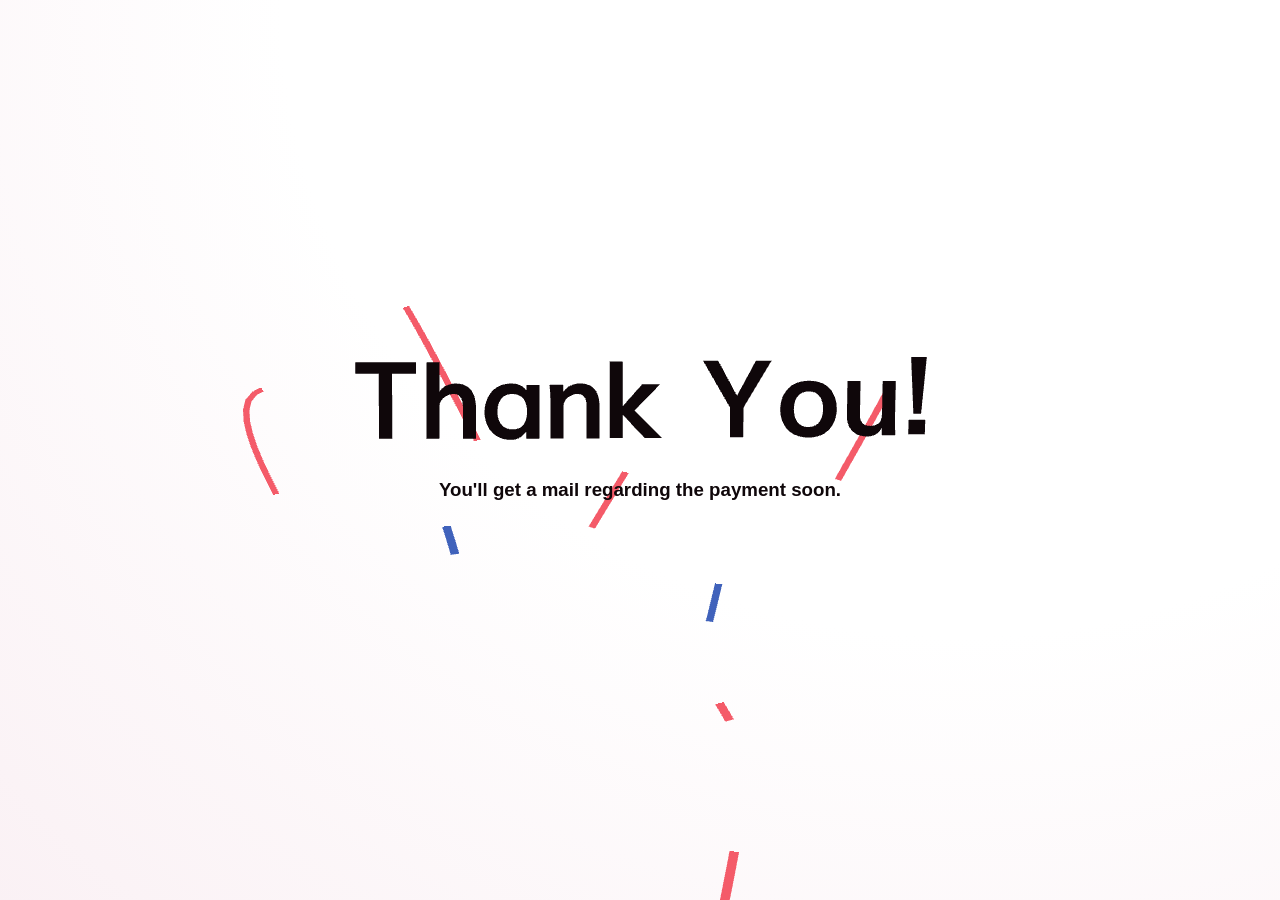
<file: form/thankyou/index.html>
<!DOCTYPE html>
<html lang="en" class="no-js">

<head>
    <meta charset="UTF-8" />
    <meta name="viewport" content="width=device-width, initial-scale=1">
    <title>TEDxBennettUniversity | Thank You</title>
    <link rel="icon" type="image/png" href="https://pa.tedcdn.com/favicon.ico">
    <link href="vendors.css" rel="stylesheet">
    <link href="index.css" rel="stylesheet">
</head>

<body>
    <div class="overlay"></div>
    <main style="position: relative;">
        <div class="element"
            style="position: absolute;top: 0;bottom: 0;left: 0;right: 0;margin: auto;padding-top: 20px;height: 20px;text-align: center;">
            <h3>You'll get a mail regarding the payment soon.</h3>
        </div>
    </main>
</body>
<script type="text/javascript" src="vendors.js">
</script>
<script type="text/javascript" src="index.js"></script>

</html>
</file>
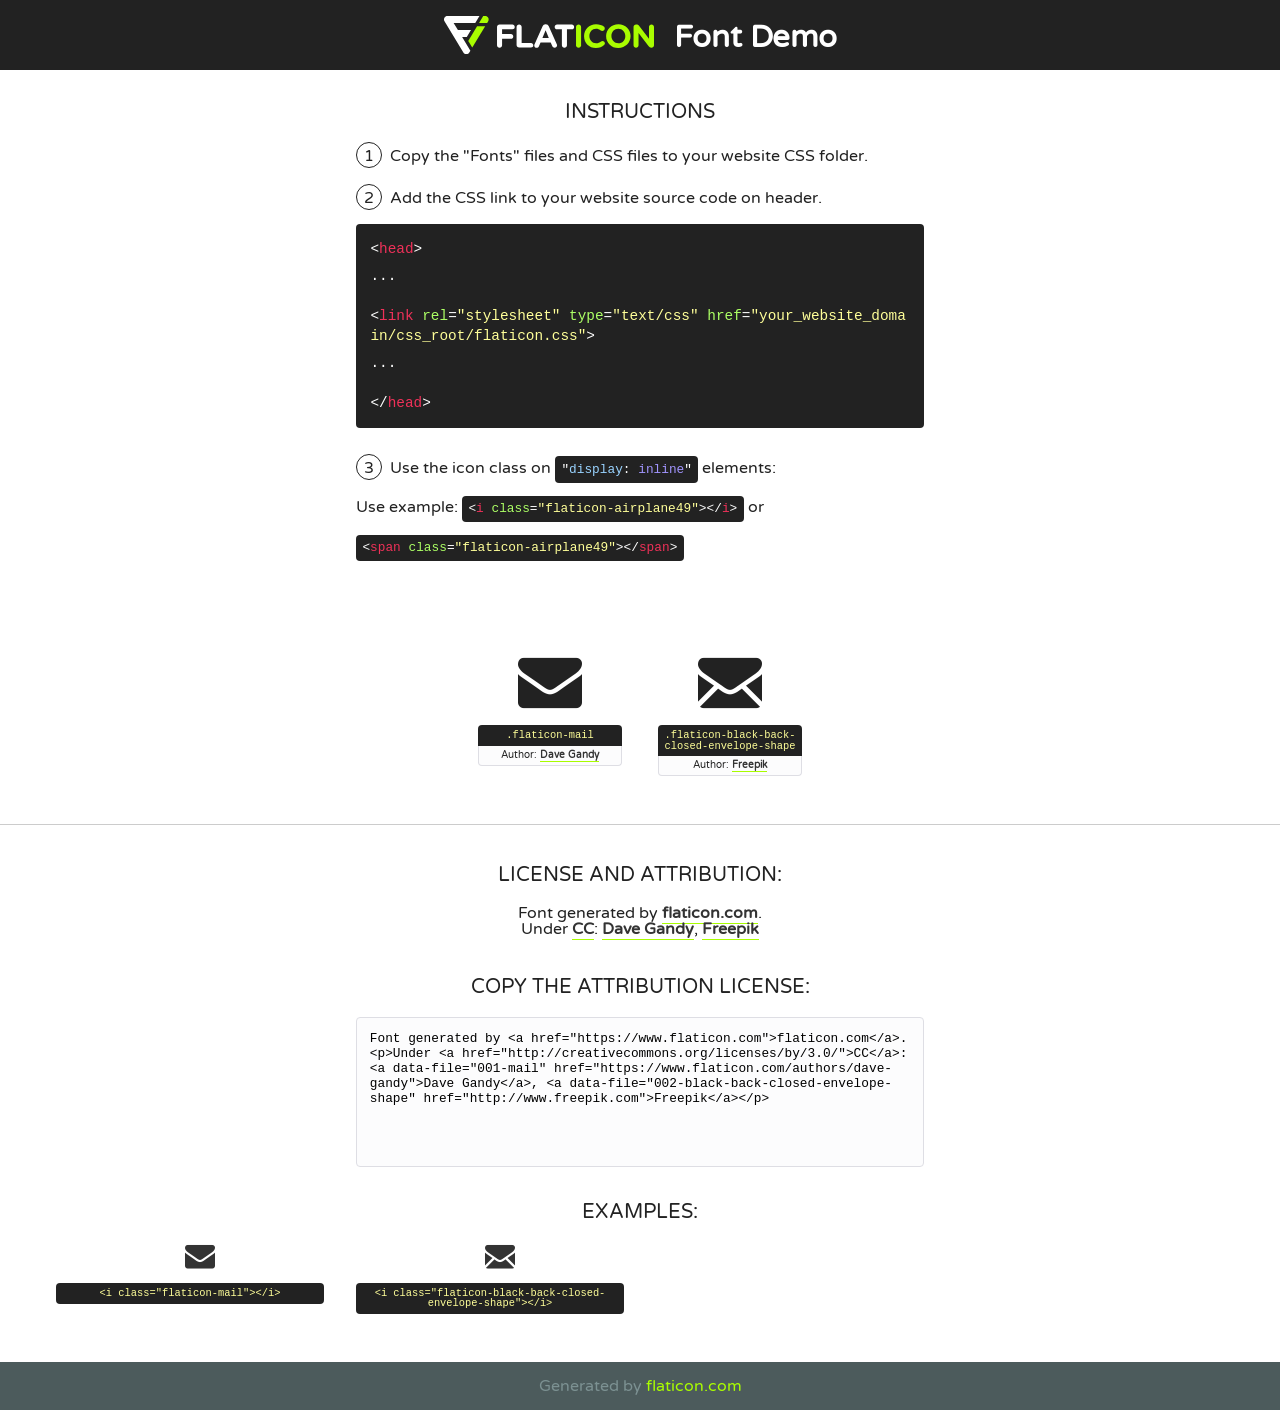
<file: css/font/flaticon.html>
<!DOCTYPE html>
<!--
  Flaticon icon font: Flaticon
  Creation date: 25/11/2019 11:54
-->
<html>
<!DOCTYPE html>
<html>

<head>
    <title>Flaticon WebFont</title>
    <link href="http://fonts.googleapis.com/css?family=Varela+Round" rel="stylesheet" type="text/css" />
    <link rel="stylesheet" type="text/css" href="flaticon.css">
    <meta charset="UTF-8">
    <style>
    html, body, div, span, applet, object, iframe,
    h1, h2, h3, h4, h5, h6, p, blockquote, pre,
    a, abbr, acronym, address, big, cite, code,
    del, dfn, em, img, ins, kbd, q, s, samp,
    small, strike, strong, sub, sup, tt, var,
    b, u, i, center,
    dl, dt, dd, ol, ul, li,
    fieldset, form, label, legend,
    table, caption, tbody, tfoot, thead, tr, th, td,
    article, aside, canvas, details, embed, 
    figure, figcaption, footer, header, hgroup, 
    menu, nav, output, ruby, section, summary,
    time, mark, audio, video {
        margin: 0;
        padding: 0;
        border: 0;
        font-size: 100%;
        font: inherit;
        vertical-align: baseline;
    }
    /* HTML5 display-role reset for older browsers */
    article, aside, details, figcaption, figure, 
    footer, header, hgroup, menu, nav, section {
        display: block;
    }
    body {
        line-height: 1;
    }
    ol, ul {
        list-style: none;
    }
    blockquote, q {
        quotes: none;
    }
    blockquote:before, blockquote:after,
    q:before, q:after {
        content: '';
        content: none;
    }
    table {
        border-collapse: collapse;
        border-spacing: 0;
    }
    body {
        font-family: 'Varela Round', Helvetica, Arial, sans-serif;
        font-size: 16px;
        color: #222;
    }
    a {
        color: #333;
        border-bottom: 1px solid #a9fd00;
        font-weight: bold;
        text-decoration: none;
    }
    * {
        -moz-box-sizing: border-box;
        -webkit-box-sizing: border-box;
        box-sizing: border-box;
        margin: 0;
        padding: 0;
    }
    [class^="flaticon-"]:before, [class*=" flaticon-"]:before, [class^="flaticon-"]:after, [class*=" flaticon-"]:after {
        font-family: Flaticon;
        font-size: 30px;
        font-style: normal;
        margin-left: 20px;
        color: #333;
    }
    .wrapper {
        max-width: 600px;
        margin: auto;
        padding: 0 1em;
    }
    .title {
        font-size: 1.25em;
        text-align: center;
        margin-bottom: 1em;
        text-transform: uppercase;
    }
    header {
        text-align: center;
        background-color: #222;
        color: #fff;
        padding: 1em;
    }
    header .logo {
        width: 210px;
        height: 38px;
        display: inline-block;
        vertical-align: middle;
        margin-right: 1em;
        border: none;
    }
    header strong {
        font-size: 1.95em;
        font-weight: bold;
        vertical-align: middle;
        margin-top: 5px;
        display: inline-block;
    }
    .demo {
        margin: 2em auto;
        line-height: 1.25em;
    }
    .demo ul li {
        margin-bottom: 1em;
    }
    .demo ul li .num {
        color: #222;
        border-radius: 20px;
        display: inline-block;
        width: 26px;
        padding: 3px;
        height: 26px;
        text-align: center;
        margin-right: 0.5em;
        border: 1px solid #222;
    }
    .demo ul li code {
        background-color: #222;
        border-radius: 4px;
        padding: 0.25em 0.5em;
        display: inline-block;
        color: #fff;
        font-family: Consolas,Monaco,Lucida Console,Liberation Mono,DejaVu Sans Mono,Bitstream Vera Sans Mono,Courier New, monospace;
        font-weight: lighter;
        margin-top: 1em;
        font-size: 0.8em;
        word-break: break-all;
    }
    .demo ul li code.big {
        padding: 1em;
        font-size: 0.9em;
    }
    .demo ul li code .red {
        color: #EF3159;
    }
    .demo ul li code .green {
        color: #ACFF65;
    }
    .demo ul li code .yellow {
        color: #FFFF99;
    }
    .demo ul li code .blue {
        color: #99D3FF;
    }
    .demo ul li code .purple {
        color: #A295FF;
    }
    .demo ul li code .dots {
        margin-top: 0.5em;
        display: block;
    }
    #glyphs {
        border-bottom: 1px solid #ccc;
        padding: 2em 0;
        text-align: center;
    }
    .glyph {
        display: inline-block;
        width: 9em;
        margin: 1em;
        text-align: center;
        vertical-align: top;
        background: #FFF;
    }
    .glyph .glyph-icon {
        padding: 10px;
        display: block;
        font-family:"Flaticon";
        font-size: 64px;
        line-height: 1;
    }
    .glyph .glyph-icon:before {
        font-size: 64px;
        color: #222;
        margin-left: 0;
    }
    .class-name {
        font-size: 0.65em;
        background-color: #222;
        color: #fff;
        border-radius: 4px 4px 0 0;
        padding: 0.5em;
        color: #FFFF99;
        font-family: Consolas,Monaco,Lucida Console,Liberation Mono,DejaVu Sans Mono,Bitstream Vera Sans Mono,Courier New, monospace;
    }
    .author-name {
        font-size: 0.6em;
        background-color: #fcfcfd;
        border: 1px solid #DEDEE4;
        border-top: 0;
        border-radius: 0 0 4px 4px;
        padding: 0.5em;
    }
    .class-name:last-child {
        font-size: 10px;
        color:#888;
    }
    .class-name:last-child a {
        font-size: 10px;
        color:#555;
    }
    .class-name:last-child a:hover {
        color:#a9fd00;
    }
    .glyph > input {
        display: block;
        width: 100px;
        margin: 5px auto;
        text-align: center;
        font-size: 12px;
        cursor: text;
    }
    .glyph > input.icon-input {
        font-family:"Flaticon";
        font-size: 16px;
        margin-bottom: 10px;
    }
    .attribution .title {
        margin-top: 2em;
    }
    .attribution textarea {
        background-color: #fcfcfd;
        padding: 1em;
        border: none;
        box-shadow: none;
        border: 1px solid #DEDEE4;
        border-radius: 4px;
        resize: none;
        width: 100%;
        height: 150px;
        font-size: 0.8em;
        font-family: Consolas,Monaco,Lucida Console,Liberation Mono,DejaVu Sans Mono,Bitstream Vera Sans Mono,Courier New, monospace;
        -webkit-appearance: none;
    }
    .iconsuse {
        margin: 2em auto;
        text-align: center;
        max-width: 1200px;
    }
    .iconsuse:after {
        content: '';
        display: table;
        clear: both;
    }
    .iconsuse .image {
        float: left;
        width: 25%;
        padding: 0 1em;
    }
    .iconsuse .image p {
        margin-bottom: 1em;
    }
    .iconsuse .image span {
        display: block;
        font-size: 0.65em;
        background-color: #222;
        color: #fff;
        border-radius: 4px;
        padding: 0.5em;
        color: #FFFF99;
        margin-top: 1em;
        font-family: Consolas,Monaco,Lucida Console,Liberation Mono,DejaVu Sans Mono,Bitstream Vera Sans Mono,Courier New, monospace;
    }
    #footer {
        text-align: center;
        background-color: #4C5B5C;
        color: #7c9192;
        padding: 1em;
    }
    #footer a {
        border: none;
        color: #a9fd00;
        font-weight: normal;
    }
    @media (max-width: 960px) {
        .iconsuse .image {
            width: 50%;
        }
    }
    @media (max-width: 560px) {
        .iconsuse .image {
            width: 100%;
        }
    }
    </style>
</head>

<body class="characters-off">

    <header>
        <a href="https://www.flaticon.com" target="_blank" class="logo">
            <svg version="1.1" xmlns="http://www.w3.org/2000/svg" xmlns:xlink="http://www.w3.org/1999/xlink" xmlns:a="http://ns.adobe.com/AdobeSVGViewerExtensions/3.0/" viewBox="0 0 560.875 102.036" enable-background="new 0 0 560.875 102.036" xml:space="preserve">
                <defs>
                </defs>
                <g>
                    <g class="letters">
                        <path fill="#ffffff" d="M141.596,29.675c0-3.777,2.985-6.767,6.764-6.767h34.438c3.426,0,6.15,2.728,6.15,6.15
                        c0,3.43-2.724,6.149-6.15,6.149h-27.674v13.091h23.719c3.429,0,6.151,2.724,6.151,6.15c0,3.43-2.723,6.149-6.151,6.149h-23.719
                        v17.574c0,3.773-2.986,6.761-6.764,6.761c-3.779,0-6.764-2.989-6.764-6.761V29.675z"></path>
                        <path fill="#ffffff" d="M193.844,29.149c0-3.781,2.985-6.767,6.764-6.767c3.776,0,6.763,2.985,6.763,6.767v42.957h25.039
                        c3.426,0,6.149,2.726,6.149,6.153c0,3.425-2.723,6.15-6.149,6.15h-31.802c-3.779,0-6.764-2.986-6.764-6.768V29.149z"></path>
                        <path fill="#ffffff" d="M241.891,75.71l21.438-48.407c1.492-3.341,4.215-5.357,7.906-5.357h0.792
                        c3.686,0,6.323,2.017,7.815,5.357l21.439,48.407c0.436,0.967,0.701,1.845,0.701,2.723c0,3.602-2.809,6.501-6.414,6.501
                        c-3.161,0-5.269-1.845-6.499-4.655l-4.132-9.661h-27.059l-4.301,10.102c-1.144,2.631-3.426,4.214-6.237,4.214
                        c-3.517,0-6.24-2.81-6.24-6.325C241.1,77.64,241.451,76.677,241.891,75.71z M279.932,58.666l-8.521-20.297l-8.526,20.297H279.932
                        z"></path>
                        <path fill="#ffffff" d="M314.864,35.387H301.86c-3.429,0-6.239-2.813-6.239-6.238c0-3.429,2.811-6.24,6.239-6.24h39.533
                        c3.426,0,6.237,2.811,6.237,6.24c0,3.425-2.811,6.238-6.237,6.238h-13.001v42.785c0,3.773-2.99,6.761-6.764,6.761
                        c-3.779,0-6.764-2.989-6.764-6.761V35.387z"></path>
                        <path fill="#A9FD00" d="M352.615,29.149c0-3.781,2.985-6.767,6.767-6.767c3.774,0,6.761,2.985,6.761,6.767v49.024
                        c0,3.773-2.987,6.761-6.761,6.761c-3.781,0-6.767-2.989-6.767-6.761V29.149z"></path>
                        <path fill="#A9FD00" d="M374.132,53.836v-0.179c0-17.481,13.178-31.801,32.065-31.801c9.22,0,15.459,2.458,20.557,6.238
                        c1.402,1.054,2.637,2.985,2.637,5.357c0,3.692-2.985,6.59-6.681,6.59c-1.845,0-3.071-0.702-4.044-1.319
                        c-3.776-2.813-7.729-4.393-12.562-4.393c-10.364,0-17.831,8.611-17.831,19.154v0.173c0,10.542,7.291,19.329,17.831,19.329
                        c5.715,0,9.492-1.756,13.359-4.834c1.049-0.874,2.458-1.491,4.039-1.491c3.429,0,6.325,2.813,6.325,6.236
                        c0,2.106-1.056,3.78-2.282,4.834c-5.539,4.834-12.036,7.733-21.878,7.733C387.572,85.464,374.132,71.493,374.132,53.836z"></path>
                        <path fill="#A9FD00" d="M433.009,53.836v-0.179c0-17.481,13.79-31.801,32.766-31.801c18.981,0,32.592,14.143,32.592,31.628v0.173
                        c0,17.483-13.785,31.807-32.769,31.807C446.625,85.464,433.009,71.32,433.009,53.836z M484.224,53.836v-0.179
                        c0-10.539-7.725-19.326-18.626-19.326c-10.893,0-18.449,8.611-18.449,19.154v0.173c0,10.542,7.73,19.329,18.626,19.329
                        C476.676,72.986,484.224,64.378,484.224,53.836z"></path>
                        <path fill="#A9FD00" d="M506.233,29.321c0-3.774,2.99-6.763,6.767-6.763h1.401c3.252,0,5.183,1.583,7.029,3.953l26.093,34.265
                        V29.059c0-3.692,2.99-6.677,6.681-6.677c3.683,0,6.671,2.985,6.671,6.677v48.934c0,3.78-2.987,6.765-6.764,6.765h-0.436
                        c-3.257,0-5.188-1.581-7.034-3.953l-27.056-35.492v32.944c0,3.687-2.985,6.676-6.678,6.676c-3.683,0-6.673-2.989-6.673-6.676
                        V29.321z"></path>
                    </g>
                    <g class="insignia">
                        <path fill="#ffffff" d="M48.372,56.137h12.517l11.156-18.537H37.186L25.688,18.539h57.825L94.668,0H9.271
                        C5.925,0,2.842,1.801,1.198,4.716c-1.644,2.907-1.593,6.482,0.134,9.343l50.38,83.501c1.678,2.781,4.689,4.476,7.938,4.476
                        c3.246,0,6.257-1.695,7.935-4.476l2.898-4.804L48.372,56.137z"></path>
                        <g class="i">
                            <path fill="#A9FD00" d="M93.575,18.539h0.031v0.004l21.652,0.004l2.705-4.488c1.727-2.861,1.778-6.436,0.133-9.343
                            C116.454,1.801,113.371,0,110.026,0h-5.294L93.575,18.539z"></path>
                            <polygon fill="#A9FD00" points="88.291,27.356 64.725,66.486 75.519,84.404 109.942,27.356"></polygon>
                        </g>
                    </g>
                </g>
            </svg>
        </a>
        <strong>Font Demo</strong>
    </header>


    <section class="demo wrapper">

        <p class="title">Instructions</p>

        <ul>
            <li>
                <span class="num">1</span>Copy the "Fonts" files and CSS files to your website CSS folder.
            </li>
            <li>
                <span class="num">2</span>Add the CSS link to your website source code on header.
                <code class="big">
                    &lt;<span class="red">head</span>&gt;
                    <br/><span class="dots">...</span>
                    <br/>&lt;<span class="red">link</span> <span class="green">rel</span>=<span class="yellow">"stylesheet"</span> <span class="green">type</span>=<span class="yellow">"text/css"</span> <span class="green">href</span>=<span class="yellow">"your_website_domain/css_root/flaticon.css"</span>&gt;
                    <br/><span class="dots">...</span>
                    <br/>&lt;/<span class="red">head</span>&gt;
                </code>
            </li>

            <li>
                <p>
                    <span class="num">3</span>Use the icon class on <code>"<span class="blue">display</span>:<span class="purple"> inline</span>"</code> elements:
                    <br />
                    Use example: <code>&lt;<span class="red">i</span> <span class="green">class</span>=<span class="yellow">&quot;flaticon-airplane49&quot;</span>&gt;&lt;/<span class="red">i</span>&gt;</code> or <code>&lt;<span class="red">span</span> <span class="green">class</span>=<span class="yellow">&quot;flaticon-airplane49&quot;</span>&gt;&lt;/<span class="red">span</span>&gt;</code>
            </li>
        </ul>

    </section>




   <section id="glyphs">          
    
      
        <div class="glyph"><div class="glyph-icon flaticon-mail"></div>
            <div class="class-name">.flaticon-mail</div>
            <div class="author-name">Author: <a data-file="001-mail" href="https://www.flaticon.com/authors/dave-gandy">Dave Gandy</a> </div> 
        </div>        
        
        <div class="glyph"><div class="glyph-icon flaticon-black-back-closed-envelope-shape"></div>
            <div class="class-name">.flaticon-black-back-closed-envelope-shape</div>
            <div class="author-name">Author: <a data-file="002-black-back-closed-envelope-shape" href="http://www.freepik.com">Freepik</a> </div> 
        </div>        
        

    </section>



    <section class="attribution wrapper"   style="text-align:center;">

      <div class="title">License and attribution:</div><div class="attrDiv">Font generated by <a href="https://www.flaticon.com">flaticon.com</a>. <div><p>Under <a href="http://creativecommons.org/licenses/by/3.0/">CC</a>: <a data-file="001-mail" href="https://www.flaticon.com/authors/dave-gandy">Dave Gandy</a>, <a data-file="002-black-back-closed-envelope-shape" href="http://www.freepik.com">Freepik</a></p>  </div>
      </div>
      <div class="title">Copy the Attribution License:</div>

    <textarea onclick="this.focus();this.select();">Font generated by &lt;a href=&quot;https://www.flaticon.com&quot;&gt;flaticon.com&lt;/a&gt;. <p>Under <a href="http://creativecommons.org/licenses/by/3.0/">CC</a>: <a data-file="001-mail" href="https://www.flaticon.com/authors/dave-gandy">Dave Gandy</a>, <a data-file="002-black-back-closed-envelope-shape" href="http://www.freepik.com">Freepik</a></p>  
     </textarea>

    </section>

    <section class="iconsuse">

          <div class="title">Examples:</div>            
             
            <div class="image">
                <p>
                    <i class="glyph-icon flaticon-mail"></i> 
                    <span>&lt;i class=&quot;flaticon-mail&quot;&gt;&lt;/i&gt;</span>
                </p>
            </div>
            
            <div class="image">
                <p>
                    <i class="glyph-icon flaticon-black-back-closed-envelope-shape"></i> 
                    <span>&lt;i class=&quot;flaticon-black-back-closed-envelope-shape&quot;&gt;&lt;/i&gt;</span>
                </p>
            </div>
                       
        </div>
                            
    </section>

<div id="footer">
    <div>Generated by <a href="https://www.flaticon.com">flaticon.com</a>
    </div>
</div>



</body>
</html>
</file>
<file: form/thankyou/vendors.css>
article,aside,details,figcaption,figure,footer,header,hgroup,main,nav,section,summary {
    display: block
}

audio,canvas,video {
    display: inline-block
}

audio:not([controls]) {
    display: none;
    height: 0
}

[hidden] {
    display: none
}

html {
    font-family: sans-serif;
    -ms-text-size-adjust: 100%;
    -webkit-text-size-adjust: 100%
}

body {
    margin: 0
}

a:focus {
    outline: thin dotted
}

a:active,a:hover {
    outline: 0
}

h1 {
    font-size: 2em;
    margin: .67em 0
}

abbr[title] {
    border-bottom: 1px dotted
}

b,strong {
    font-weight: 700
}

dfn {
    font-style: italic
}

hr {
    box-sizing: content-box;
    height: 0
}

mark {
    background: #ff0;
    color: #000
}

code,kbd,pre,samp {
    font-family: monospace,serif;
    font-size: 1em
}

pre {
    white-space: pre-wrap
}

q {
    quotes: "\201C" "\201D" "\2018" "\2019"
}

small {
    font-size: 80%
}

sub,sup {
    font-size: 75%;
    line-height: 0;
    position: relative;
    vertical-align: baseline
}

sup {
    top: -.5em
}

sub {
    bottom: -.25em
}

img {
    border: 0
}

svg:not(:root) {
    overflow: hidden
}

figure {
    margin: 0
}

fieldset {
    border: 1px solid silver;
    margin: 0 2px;
    padding: .35em .625em .75em
}

legend {
    border: 0;
    padding: 0
}

button,input,select,textarea {
    font-family: inherit;
    font-size: 100%;
    margin: 0
}

button,input {
    line-height: normal
}

button,select {
    text-transform: none
}

button,html input[type=button],input[type=reset],input[type=submit] {
    -webkit-appearance: button;
    cursor: pointer
}

button[disabled],html input[disabled] {
    cursor: default
}

input[type=checkbox],input[type=radio] {
    box-sizing: border-box;
    padding: 0
}

input[type=search] {
    -webkit-appearance: textfield;
    box-sizing: content-box
}

input[type=search]::-webkit-search-cancel-button,input[type=search]::-webkit-search-decoration {
    -webkit-appearance: none
}

button::-moz-focus-inner,input::-moz-focus-inner {
    border: 0;
    padding: 0
}

textarea {
    overflow: auto;
    vertical-align: top
}

table {
    border-collapse: collapse;
    border-spacing: 0
}

*,:after,:before {
    box-sizing: border-box
}

:root {
    font-size: 16px
}

.frame,body,html,main {
    width: 100%;
    height: 100%
}

body {
    position: fixed;
    top: 0;
    left: 0;
    --color-text:#fff;--color-bg:#0e0e0f;--color-link:#0f51e4;--color-link-hover:#ebd944;color: var(--color-text);
    background-color: var(--color-bg);
    font-family: Futura,futura-pt,Arial,sans-serif;
    -webkit-font-smoothing: antialiased;
    -moz-osx-font-smoothing: grayscale
}

a {
    display: inline-block;
    text-decoration: none;
    color: var(--color-link);
    outline: none;
    transition: color .2s,transform .2s;
    transform: translate(0)
}

a:focus,a:hover {
    color: var(--color-link-hover);
    outline: none;
    transform: translateY(-2px)
}

.message {
    background: var(--color-text);
    color: var(--color-bg);
    padding: 1rem
}

.content {
    display: -ms-flexbox;
    display: flex;
    -ms-flex-direction: column;
    flex-direction: column;
    width: 100vw;
    height: calc(100vh - 13rem);
    position: relative;
    -ms-flex-pack: start;
    justify-content: flex-start;
    -ms-flex-align: center;
    align-items: center
}

.overlay {
    position: absolute;
    pointer-events: none;
    top: 0;
    left: 0;
    width: 100%;
    height: 100%;
    z-index: 99999;
    background-color: #0e0e0f;
    opacity: 1
}

@media screen and (min-width: 53em) {
    .message {
        display:none
    }

}
</file>
<file: form/thankyou/index.css>
body{--color-text:#0f070a;--color-bg:#fff;--color-bg-2:#ecc7d5;--color-link:#4062bb;--color-link-hover:#52489c;background:radial-gradient(ellipse at 75% 0,var(--color-bg) 50%,var(--color-bg-2) 250%)}
</file>
<file: css/font/flaticon.css>
/*
  	Flaticon icon font: Flaticon
  	Creation date: 25/11/2019 11:54
  	*/

@font-face {
  font-family: "Flaticon";
  src: url("./Flaticon.eot");
  src: url("./Flaticon.eot?#iefix") format("embedded-opentype"),
       url("./Flaticon.woff2") format("woff2"),
       url("./Flaticon.woff") format("woff"),
       url("./Flaticon.ttf") format("truetype"),
       url("./Flaticon.svg#Flaticon") format("svg");
  font-weight: normal;
  font-style: normal;
}

@media screen and (-webkit-min-device-pixel-ratio:0) {
  @font-face {
    font-family: "Flaticon";
    src: url("./Flaticon.svg#Flaticon") format("svg");
  }
}

[class^="flaticon-"]:before, [class*=" flaticon-"]:before,
[class^="flaticon-"]:after, [class*=" flaticon-"]:after {   
  font-family: Flaticon;
        font-size: 20px;
font-style: normal;
margin-left: 20px;
}

.flaticon-mail:before { content: "\f100"; }
.flaticon-black-back-closed-envelope-shape:before { content: "\f101"; }
</file>
